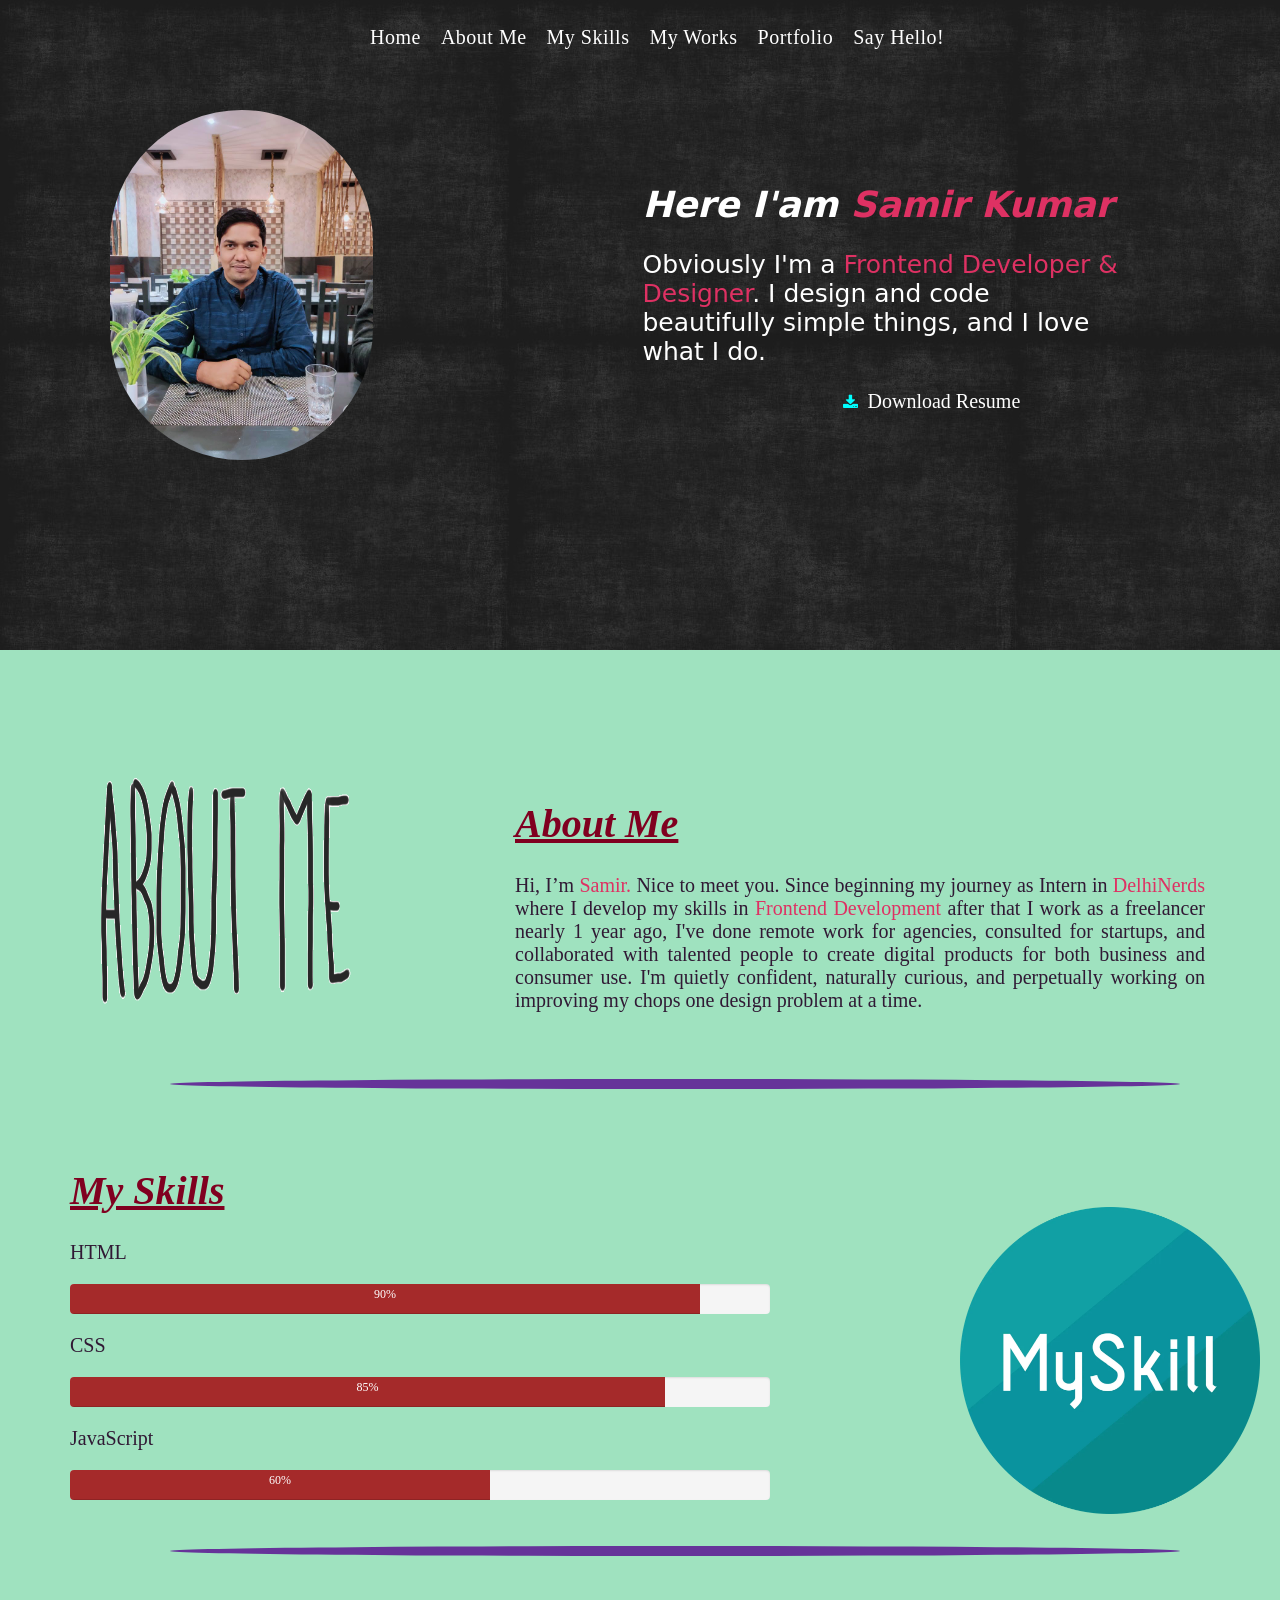
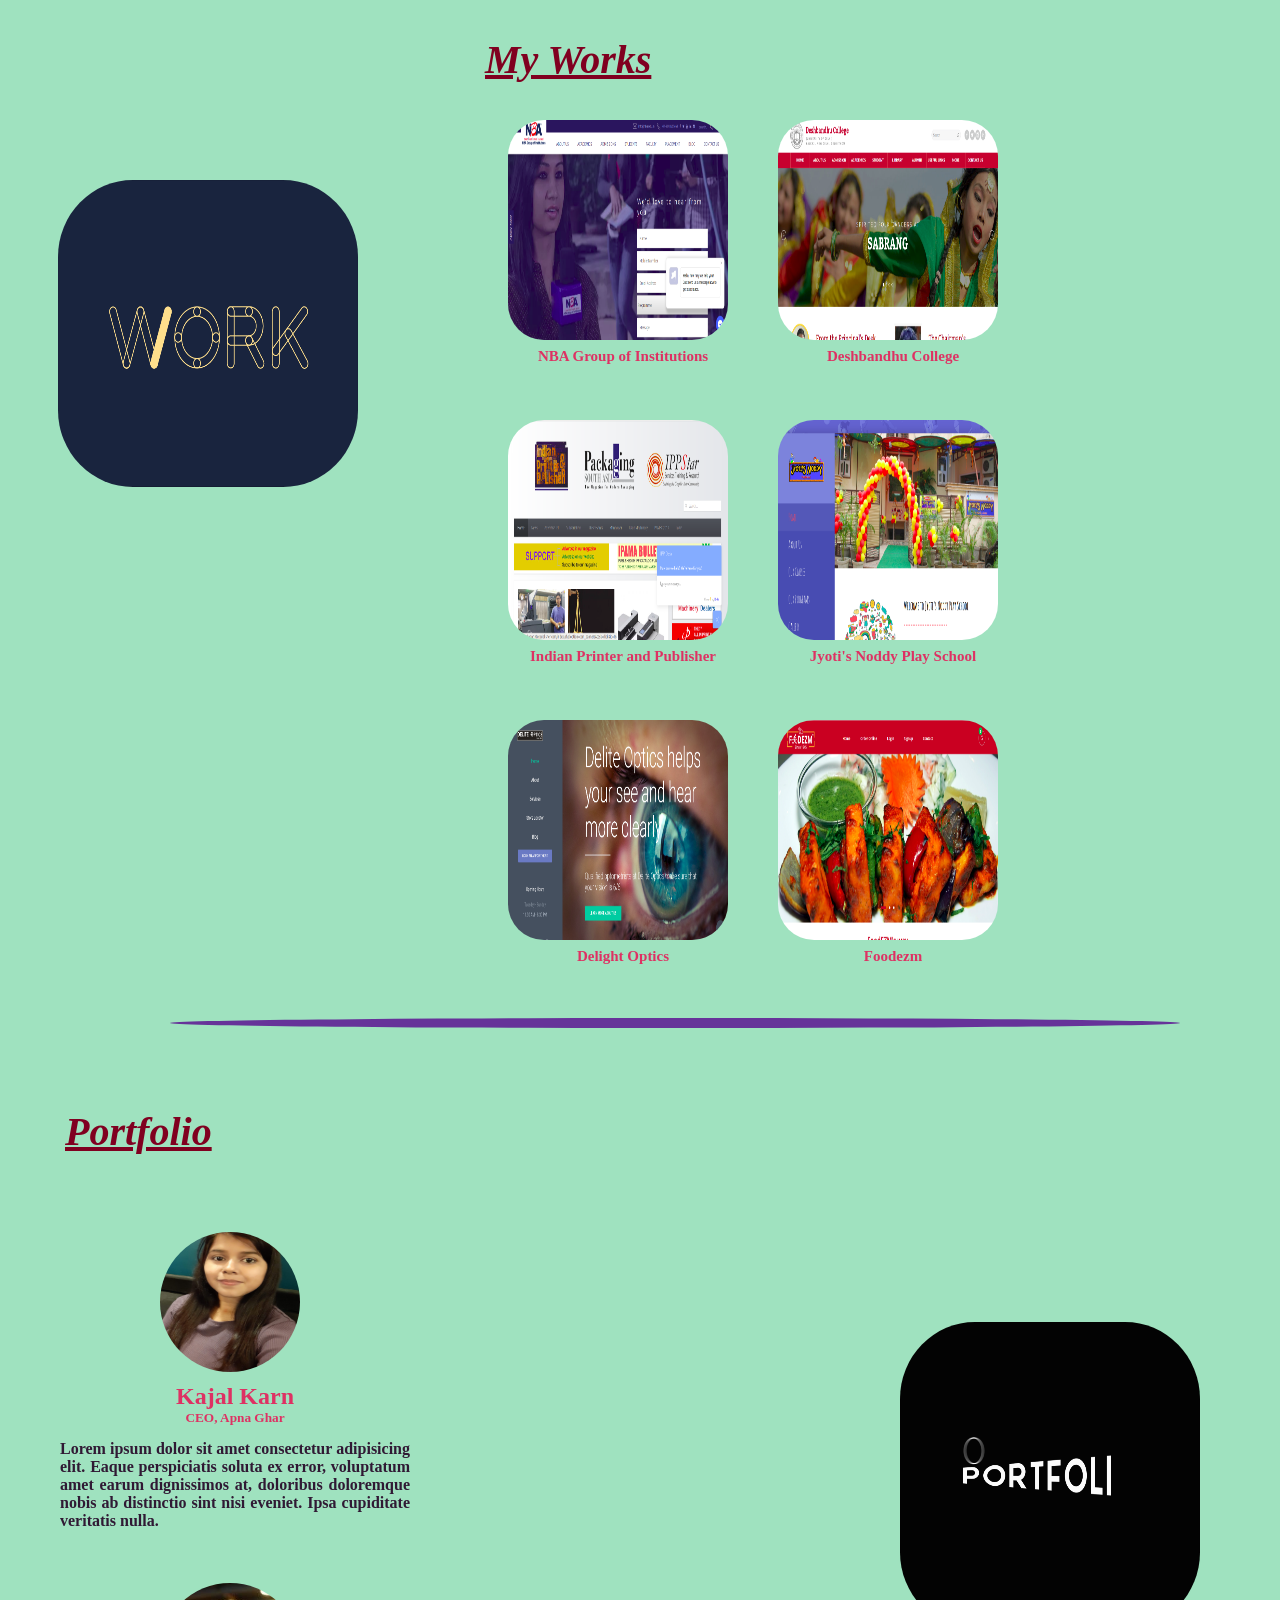
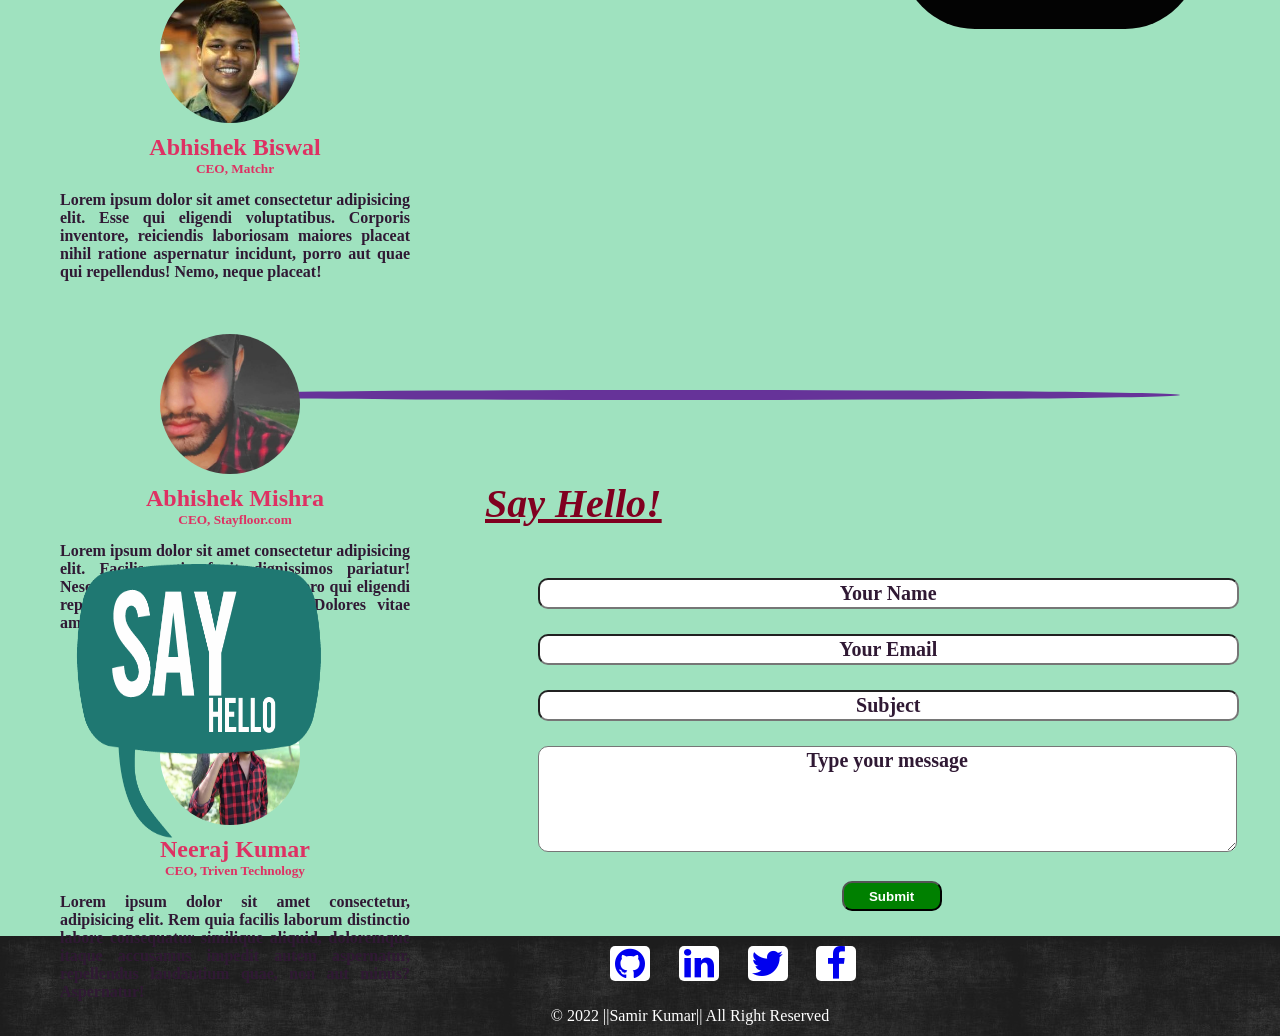
<file: index.html>
<!DOCTYPE html>
<html>
    <head>
        <meta charset="utf-8">
        <title>Samir Kumar</title>
        <link rel = "icon" href = "images/logo1.png" type = "image/x-icon">    
        <meta name="samir" content="my works!">
        <meta name="viewport" content="width=device-width, initial-scale=1, shrink-to-fit=no">
        
        
        <link rel="stylesheet" href="style.css">
        <link rel="stylesheet" href="https://cdnjs.cloudflare.com/ajax/libs/font-awesome/4.7.0/css/font-awesome.min.css">
        
    </head>
    <body>

        <!--Menu-->
        <div class="menu">
            <nav class="menu-nav">
                <ul>
                    <li><a href="#one">Home</a></li>
                    <li><a href="#two">About Me</a></li>
                    <li><a href="#three">My Skills</a></li>
                    <li><a href="#four">My Works</a></li>
                    <li><a href="#five">Portfolio</a></li>
                    <li><a href="#six">Say Hello!</a></li>
                </ul>
            </nav>
        </div>
        <!--Menu's End-->

        <!--Short Introduction-->
        <div class="container-grid" id="one">
            <img src="images/samir.jpg" alt="samir">
            <div class="container-grid-text">

                <h1>Here I'am <span>Samir Kumar</span></h1>
                <p>Obviously I'm a <span>Frontend Developer & Designer</span>. I design and code beautifully simple things, and I love what I do.</p>
                <i class="fa fa-download"><a href="#">Download Resume</a></i>
            </div>
        </div>
        <!--Short Introduction End-->

        <!--About-->
        <div class="container-about" id="two">
            <div class="container-about-grid">
                <img src="images/aboutme.gif" alt="about">
                <div class="about-text">
                    <h1>About Me</h1>
                    <p>Hi, I’m <span>Samir.</span> Nice to meet you. Since beginning my journey as Intern in <span>DelhiNerds</span> where I develop my skills in <span>Frontend Development</span> after that I work as a freelancer nearly 1 year ago, I've done remote work for agencies, consulted for startups, and collaborated with talented people to create digital products for both business and consumer use. I'm quietly confident, naturally curious, and perpetually working on improving my chops one design problem at a time.</p>
                </div>
            </div>
        </div>
        <!--About Me End-->
        
        <hr>

        <!--My Skills-->
        <div class="container-skills" id="three">
            <div class="container-skills-grid">
                <div class="skills-text">
                    <h1>My Skills</h1>
                    <p>HTML</p>
                    <div class="progress">
                        <div class="progress-bar" role="progressbar"  style="width:90%">
                          90%
                        </div>
                    </div>
                    
                    <p>CSS</p>
                    <div class="progress">
                        <div class="progress-bar" role="progressbar"  style="width:85%">
                          85%
                        </div>
                    </div>

                    <p>JavaScript</p>
                    <div class="progress">
                        <div class="progress-bar" role="progressbar"  style="width:60%">
                          60%
                        </div>
                    </div> 
                </div>    
             </div>
            <img src="images/Skills.webp" alt="skills">
        </div>
        <!--My Skills End-->

        <hr>
        
        <!--My Works-->
        <div class="work-header" id="four">
            <h1>My Works</h1>
        </div>
        <div class="work-container">
            <div class="work-sidebar">
                <img src="images/work4.gif" alt="My Works">
            </div>
            <div class="work-flex">
                <div class="work-details">
                    <img src="images/nba.png" alt="nba">
                    <h2>NBA Group of Institutions</h2>
                </div>

                <div class="work-details">
                    <img src="images/deshbandhu.png" alt="deshbandhu">
                    <h2>Deshbandhu College</h2>
                </div>

                <div class="work-details">
                    <img src="images/indianprinter.png" alt="indianprinter">
                    <h2>Indian Printer and Publisher</h2>
                </div>

                <div class="work-details">
                    <img src="images/jyoti.png" alt="jyoti">
                    <h2>Jyoti's Noddy Play School</h2>
                </div>

                <div class="work-details">
                    <img src="images/delight.png" alt="delight-optics">
                    <h2>Delight Optics</h2>
                </div>

                <div class="work-details">
                    <img src="images/foodezm.png" alt="foodezm">
                    <h2>Foodezm</h2>
                </div>
            </div>
        </div>
        <!--My Work End-->

        <hr>

        <!--Portfolio-->
        <div class="portfolio-header" id="five">
            <h1>Portfolio</h1>
        </div>
        <div class="portfolio-container">
            <div class="portfolio-flex">
                <div class="portfolio-details">
                    <img src="images/kajal.jpeg" alt="kajal">
                    <h2>Kajal Karn </h2>
                    <h5>CEO, Apna Ghar</h5>
                    <p>Lorem ipsum dolor sit amet consectetur adipisicing elit. Eaque perspiciatis soluta ex error, voluptatum amet earum dignissimos at, doloribus doloremque nobis ab distinctio sint nisi eveniet. Ipsa cupiditate veritatis nulla.</p>
                </div>

                <div class="portfolio-details">
                    <img src="images/biswal.jpg" alt="abhishek-biswal">
                    <h2>Abhishek Biswal</h2>
                    <h5>CEO, Matchr</h5>
                    <p>Lorem ipsum dolor sit amet consectetur adipisicing elit. Esse qui eligendi voluptatibus. Corporis inventore, reiciendis laboriosam maiores placeat nihil ratione aspernatur incidunt, porro aut quae qui repellendus! Nemo, neque placeat!</p>
                </div>

                <div class="portfolio-details">
                    <img src="images/mishraji.jpeg" alt="abhishek-mishra">
                    <h2>Abhishek Mishra</h2>
                    <h5>CEO, Stayfloor.com</h5>
                    <p>Lorem ipsum dolor sit amet consectetur adipisicing elit. Facilis optio fugit dignissimos pariatur! Nesciunt laudantium error ipsam vero qui eligendi repudiandae doloribus reiciendis. Dolores vitae amet excepturi adipisci labore nihil.</p>
                </div>

                <div class="portfolio-details">
                    <img src="images/neeraj.jpeg" alt="delight-optics">
                    <h2>Neeraj Kumar</h2>
                    <h5>CEO, Triven Technology</h5>
                    <p>Lorem ipsum dolor sit amet consectetur, adipisicing elit. Rem quia facilis laborum distinctio labore consequatur similique aliquid, doloremque itaque accusamus impedit autem aspernatur, repellendus laudantium quae, non aut minus? Aspernatur!</p>
                </div>
            </div>
            <div class="portfolio-sidebar">
                <img src="images/portfolio.gif" alt="My Works">
            </div>
        </div>
        <!--Portfolio End-->

        <hr>

        <!--Say Hello-->
        <div class="say-hello" id="six">
            <h1>Say Hello!</h1>
        </div>
        <div class="hello-container">
            <div class="hello-sidebar">
                <img src="images/hello1.png" alt="say-hello">
            </div>

            <div class="hello-form">
                <form method="post" action="#six">
                <div class="hello">
                    <input type="text" id="name" placeholder="Your Name">
                </div>
                <div class="hello">
                    <input type="email" id="email" placeholder="Your Email">
                </div>
                <div class="hello">
                    <input type="input" id="subject" placeholder="Subject">
                </div>
                <div class="hello">
                    <textarea type="text" id="message" placeholder="Type your message"></textarea>
                </div>
                <div class="hello">
                    <button type="submit" id="button">Submit</button>
                </div>
            </form>
            </div>
        </div>
        <!--Say Hello! End-->

        <footer class="footer">
            <div class="footer-container" style="font-size: 35px;">
            <a href="https://github.com/samirkarn" target="_blank"><i class="fa fa-github"></i></a>
            <a href="https://www.linkedin.com/in/samir-kumar-720131147/" target="_blank"><i class="fa fa-linkedin"></i></a>
            <a href="https://twitter.com/hacker_sam01" target="_blank"><i class="fa fa-twitter"></i></a>
            <a href="https://www.facebook.com/samir.karn.92" target="_blank"><i class="fa fa-facebook"></i></a>
            </div>
            <p>&#169 2022  ||Samir Kumar|| All Right Reserved</p>
        </footer>
    </body>
</html>
</file>
<file: style.css>
body {
    margin: 0;
    padding: 0;
    font-family: Georgia, 'Times New Roman', Times, serif;
    background-color: #9FE2BF ;
}

hr {
    margin-left: 170px;
    margin-right: 100px;
    width: 1000px;
    border: 5px solid rebeccapurple;
    border-radius: 50%;
}

.container-grid {
    width: 100%;
    height: 650px;
    display: flex;
    background-image: url(images/background.jpg);
}

.container-grid img {
    opacity: 2;
    border-radius: 135px;
    height: 350px;
    margin: 110px;
}

.container-grid-text {
    margin: 160px;
}

.container-grid-text h1 {
    font-style: italic;
    font-size: 36px;
    color: white;
    font-family: system-ui;
}

.container-grid-text p {
    font-style: normal;
    font-size: 25px;
    color: white;
    font-family: system-ui;
}

span {
    color: #DE3163;
}

.fa-download {
    color: aqua;
    margin-left: 200px; 
}
.fa-download a {
    margin-left: 10px;
    text-decoration: none;
    font-size: 20px;
    color: white;
}

.menu {
    width: 100%;
    height: 65px;
    position: fixed;
    background-image: url(images/background.jpg);
}

.menu .menu-nav ul {
    margin-left: 25%;
    display: inline-flex;
    list-style-type: none;
    color: white;
}

.menu .menu-nav ul li {
    margin: 10px;
}

.menu .menu-nav ul li a {
    text-decoration: none;
    color: white;
    font-size: 20px;
    font-weight: 200;
    letter-spacing: 0.5px;
}

.menu .menu-nav ul li a:hover {
    color: yellowgreen;
}

.container-about {
    width: 100%;
    flex-wrap: wrap;
}

.container-about-grid {
    display: flex;
}

.container-about-grid img {
    width: 300px;
    height: 307px;
    margin-top: 90px;
    margin-left: 75px;
    margin-right: 140px;
    margin-bottom: 24px;
    border-radius: 25%;
}

.about-text h1 {
    font-size: 40px;
    margin-top: 150px;
    color: rgb(128, 0, 32);
    font-style: oblique;
    text-decoration: underline
}

.about-text p {
    text-align: justify;
    margin-right: 75px;
    font-size: 20px;
    color: #301934;
}

.container-skills {
    display: flex;
    width: 100%;
}


.skills-text{
    margin-left: 70px;
}

.skills-text h1 {
    font-size: 40px;
    margin-top: 70px;
    color: rgb(128, 0, 32);
    font-style: oblique;
    text-decoration: underline
}

.skills-text p {
    text-align: justify;
    margin-right: 75px;
    font-size: 20px;
    color: #301934;
}

.progress {
    width: 700px;
    height: 30px;
    margin-bottom: 20px;
    overflow: hidden;
    background-color: #f5f5f5;
    border-radius: 4px;
    box-shadow: inset 0 1px 2px rgb(0 0 0 / 10%);
}

.progress-bar {
    float: left;
    width: 0%;
    height: 100%;
    font-size: 12px;
    line-height: 20px;
    color: #fff;
    text-align: center;
    background-color: brown;
    box-shadow: inset 0 -1px 0 rgb(0 0 0 / 15%);
    -o-transition: width .6s ease;
    transition: width .6s ease;
}

.container-skills img {
    width: 300px;
    height: 307px;
    margin-top: 110px;
    margin-left: 190px;
    margin-right: 140px;
    margin-bottom: 24px;
    border-radius: 25%;   
}

.work-header {
    font-size: 20px;
    margin-top: 80px;
    margin-left: 485px;
    color: rgb(128, 0, 32);
    font-style: oblique;
    text-decoration: underline
}

.work-container {
    display: flex;
}

.work-sidebar {
    float: left;
}
.work-sidebar img {
    width: 300px;
    height: 307px;
    margin-top: 70px;
    margin-left: 58px;
    margin-right: 140px;
    margin-bottom: 24px;
    border-radius: 25%;
}

.work-flex {
    display: flex;
    flex-wrap: wrap;
}

.work-details {
    margin: 10px;
    margin-bottom: 70px;
    width: 250px;
    height: 220px;
}

.work-details img {
    width: 220px;
    height: 220px;
    border-radius: 36px;
}

.work-details h2 {
    font-size: 15px;
    text-align: center;
    line-height: 0%;
    color: #DE3163 ;
    margin-right: 20px;
}


.portfolio-header {
    font-size: 20px;
    margin-top: 80px;
    margin-left: 65px;
    color: rgb(128, 0, 32);
    font-style: oblique;
    text-decoration: underline
}

.portfolio-container {
    display: flex;
    margin-left: 10px;
    height: 800px;
}

.portfolio-sidebar {
    float: left;
    margin-left: 50px;
}
.portfolio-sidebar img {
    width: 300px;
    height: 307px;
    margin-top: 140px;
    margin-left: 70px;
    margin-right: 80px;
    margin-bottom: 24px;
    border-radius: 25%;
}

.portfolio-flex {
    display: flex;
    flex-wrap: wrap;
}

.portfolio-details {
    margin: 65px;
    margin-bottom: 1px;
    width: 300px;
    height: 300px;
    margin-left: 50px;
    margin-top: 50px;
}

.portfolio-details img {
    width: 140px;
    height: 140px;
    border-radius: 125px;
    margin-left: 100px;
}

.portfolio-details h2 {
    text-align: center;
    line-height: 0%;
    color: #DE3163 ;
    margin-right: -50px;
}

.portfolio-details h5 {
    text-align: center;
    line-height: 0%;
    color: #DE3163 ;
    margin-right: -50px;
}

.portfolio-details p {
    text-align: justify;
    color: #301934;
    margin-right: -50px;
    font-weight: bold;   
}

.say-hello {
    font-size: 20px;
    margin-top: 80px;
    margin-left: 485px;
    color: rgb(128, 0, 32);
    font-style: oblique;
    text-decoration: underline
}

.hello-container {
    display: flex;
}

.hello-sidebar {
    float: left;
}
.hello-sidebar img {
    width: 300px;
    height: 307px;
    margin-top: 0px;
    margin-left: 58px;
    margin-right: 140px;
    margin-bottom: 24px;
    border-radius: 25%;
}

.hello {
    margin: 25px;
}

input {
    width: 250%;
    height: 25px;
    margin-left: 15px;
    border-radius: 10px;
    font-size: 20px;
}

textarea {
    width: 250%;
    height: 100px;
    margin-left: 15px;
    border-radius: 10px;
    font-size: 20px;
}

::placeholder {
    color: #301934;
    text-align: center;
    font-family: cursive;
    opacity: 1;
    font-weight: bold;
}

button {
    width: 100px;
    height: 30px;
    background-color: green;
    color: white;
    text-align: center;
    font-weight: bold;
    border-radius: 10px;
    margin-left: 115%;
}

footer {
    background-image: url(images/background.jpg);
    width: 100%;
    height: 100px;
    margin-bottom: 0px;
}

.footer-container {
    margin-left: 600px;
}

.fa-github {
    text-align: center;
    width: 40px;
    margin: 10px;
    border-radius: 5px;
    background-color: white;
}
.fa-linkedin {
    text-align: center;
    width: 40px;
    margin: 10px;
    border-radius: 5px;
    background-color: white;
}
.fa-twitter {
    text-align: center;
    width: 40px;
    margin: 10px;
    border-radius: 5px;
    background-color: white;
}
.fa-facebook {
    text-align: center;
    width: 40px;
    margin: 10px;
    border-radius: 5px;
    background-color: white;
}

.footer p {
    color: white;
    text-align: center;
    margin-left: 100px;
}
</file>
